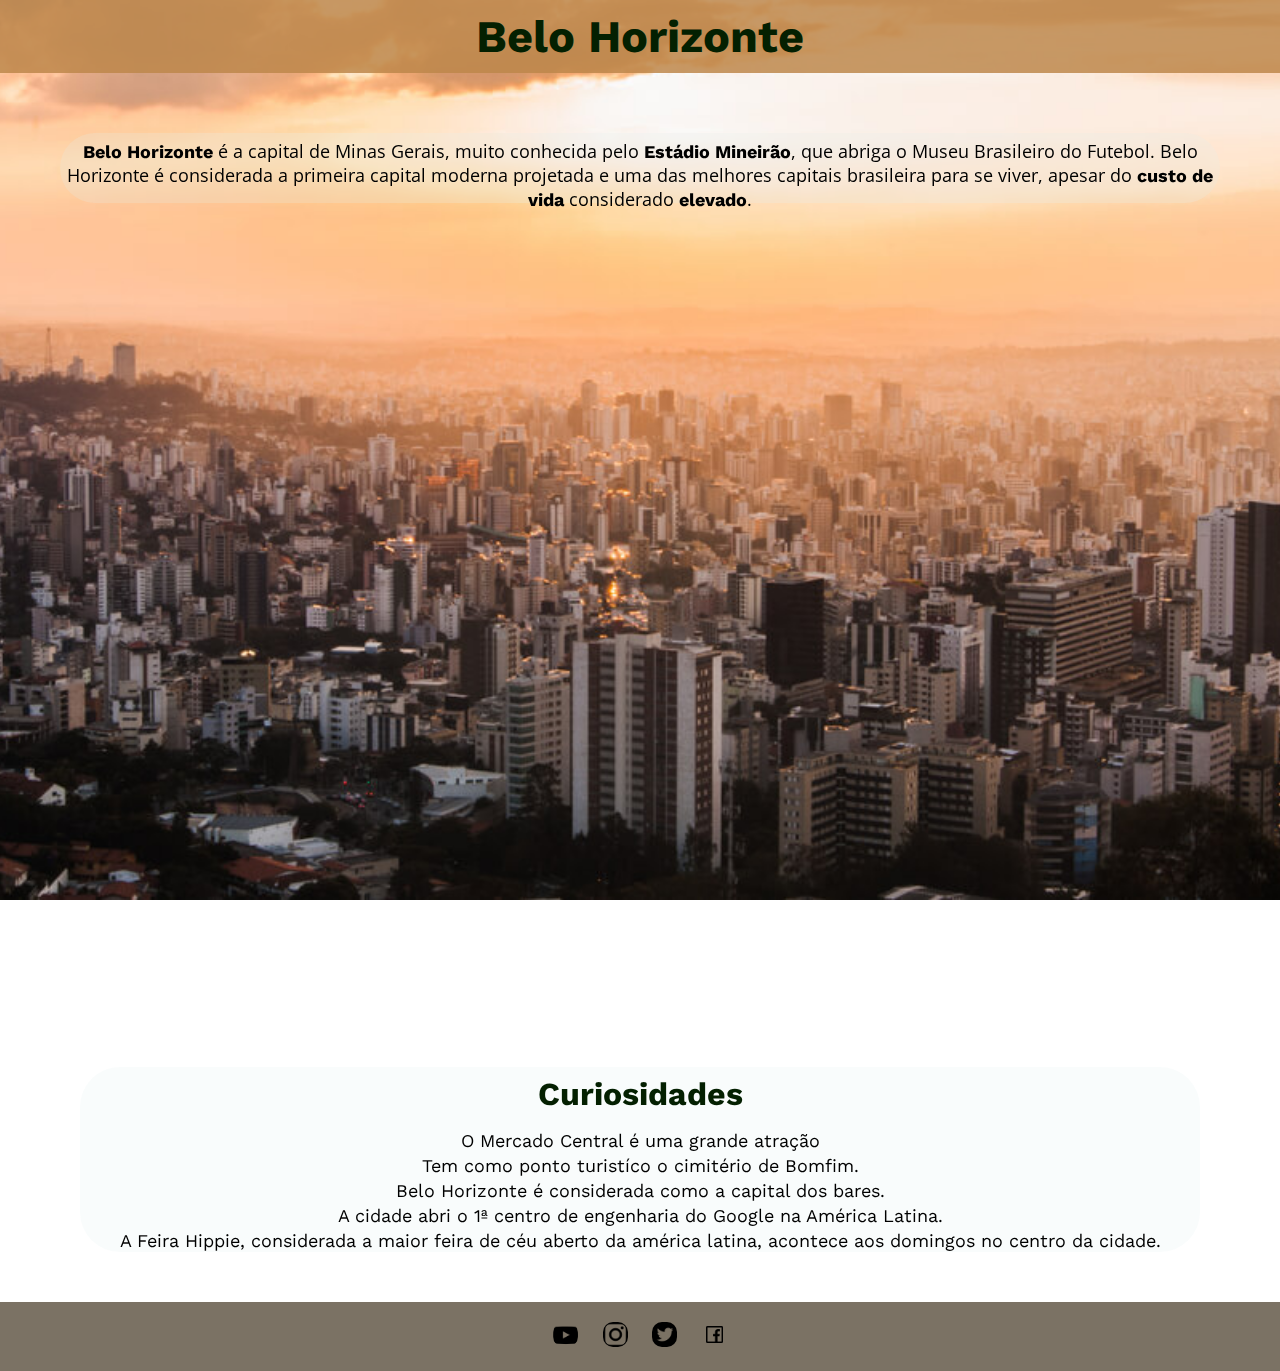
<file: Checkpoint1-FE1/index.html>
<!DOCTYPE html>
<html lang="pt-br">
<head>
    <meta charset="UTF-8">
    <meta http-equiv="X-UA-Compatible" content="IE=edge">
    <meta name="viewport" content="width=device-width, initial-scale=1.0">
    <title>Belo Horizonte</title>
    <link rel="icon" type="image/png" sizes="32x32" href="./img/index.png">
    <link rel="stylesheet" href="./css/style.css">
    <link rel="preconnect" href="https://fonts.googleapis.com">
<link rel="preconnect" href="https://fonts.gstatic.com" crossorigin>
<link href="https://fonts.googleapis.com/css2?family=Open+Sans:wght@500;600&family=Work+Sans:wght@500&display=swap" rel="stylesheet">  
</head>
<body>
    <header>
        <h1 class="titulo">Belo Horizonte</h1>
    </header>
    <main>
        <p class="descricao"><strong>Belo Horizonte</strong> é a capital de Minas Gerais, muito conhecida pelo <strong>Estádio Mineirão</strong>, que abriga o Museu Brasileiro do Futebol. Belo Horizonte é considerada a primeira capital moderna projetada e uma das melhores capitais brasileira para se viver, apesar do <strong>custo de vida</strong> considerado <strong>elevado</strong>.</p>
        <div class="Player">
            <iframe width="1280" height="750" src="https://www.youtube.com/embed/LA9ybU0-olk" title="YouTube video player" frameborder="0" allow="accelerometer; autoplay; clipboard-write; encrypted-media; gyroscope; picture-in-picture" allowfullscreen></iframe>
        </div>
        <section class="curiosidades">
              <h2>Curiosidades</h2>
             <u>
                <li class="lista">O Mercado Central é uma grande atração</li>
                <li class="lista"> Tem como ponto turistíco o cimitério de Bomfim.</li>
                <li class="lista">Belo Horizonte é considerada como a capital dos bares.</li>
                <li class="lista">A cidade abri o 1ª centro de engenharia do Google na América Latina.</li>
                <li class="lista">A Feira Hippie, considerada a maior feira de céu aberto da américa latina, acontece aos domingos no centro da cidade.</li>
             </u>
    </section>
    </main>

    <footer class="footer">
        <a href="https://www.youtube.com/user/portalbelohorizonte"><img src="./img/yt.png" alt="Logo YouTube" class="incon"></a>
        <a href="https://www.instagram.com/prefeiturabh/"><img src="./img/insta.png" alt="Logo Instagram" class="incon"></a>
        <a href="https://twitter.com/BeloHorizonte?ref_src=twsrc%5Egoogle%7Ctwcamp%5Eserp%7Ctwgr%5Eauthor"><img src="./img/twitter.png" alt="Logo Twitter" class="incon"></a>
        <a href="https://pt-br.facebook.com/prefeiturabh/"><img src="./img/fb.png" alt="Logo Facebook" class="incon"></a>
    </footer>
</body>
</html>
</file>
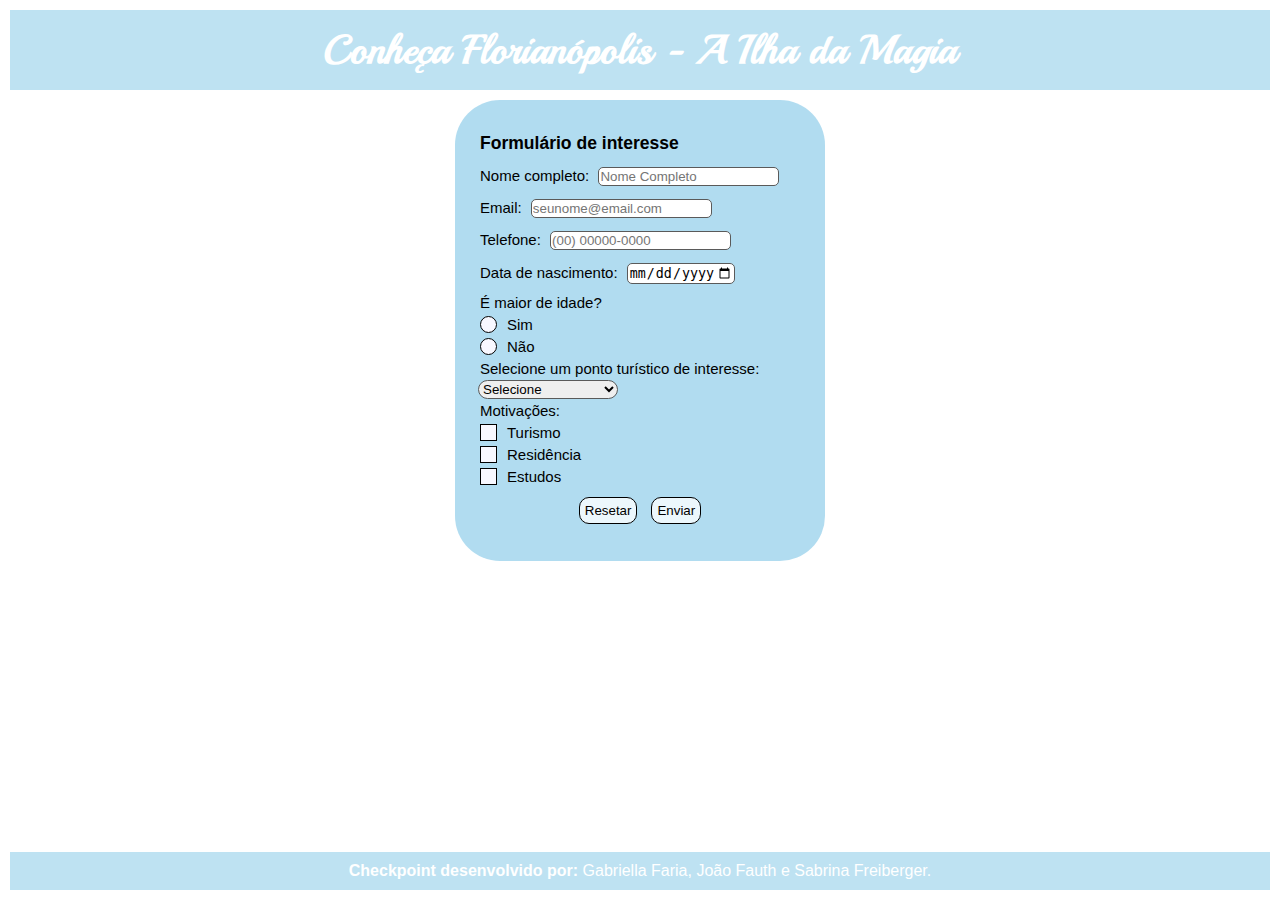
<file: Checkpoint2-FE1/index.html>
<!-- Grupo: Gabriella Faria, João Fauth e Sabrina Freiberger -->

<!DOCTYPE html>
<html lang="pt-br">
  <head>
    <meta charset="UTF-8">
    <meta http-equiv="X-UA-Compatible" content="IE=edge">
    <meta name="viewport" content="width=device-width, initial-scale=1.0">
    <title>Checkpoint 2</title>
    <link rel="shortcut icon" href="https://upload.wikimedia.org/wikipedia/commons/thumb/f/f6/Bandeira_de_Florian%C3%B3polis.svg/1024px-Bandeira_de_Florian%C3%B3polis.svg.png" type="image/x-icon">
    <link rel="stylesheet" href="CSS/style.css">
    <style>
      @import url('https://fonts.googleapis.com/css2?family=Playball&family=Praise&display=swap');
    </style>
  </head>
  <body>
    <header>
      <h1 class="title">Conheça Florianópolis - A Ilha da Magia</h1>
    </header>
    <main>
      <div class="formulario">
        <h3>Formulário de interesse</h3>
        <form action="./cadastro" method="POST">
          <div class="campo">
            <label for="nome" class="estilo1">Nome completo:</label>
            <input type="text" name="nome" id="nome" maxlength="100" placeholder="Nome Completo" required>
          </div>
          <div class="campo">
            <label for="email" class="estilo1">Email:</label>
            <input type="email" name="email" id="email" placeholder="seunome@email.com" required>
          </div>
          <div class="campo">
            <label for="telefone" class="estilo1">Telefone:</label>
            <input type="text" name="telefone" id="telefone" placeholder="(00) 00000-0000" required>
          </div>
          <div class="campo">
            <label for="nascimento" class="estilo1">Data de nascimento:</label>
            <input type="date" name="data" min="1910-01-01" max="2007-01-01" id="nascimento" required>
          </div>
          <div class="campo">
            <label for="idade" class="estilo2">É maior de idade?</label>
            <div>
            <input type="radio" name="idade" id="sim" class="radio">
            <label for="sim" class="radio-label">Sim</label> 
            <input type="radio" name="idade" id="nao" class="radio">
            <label for="nao" class="radio-label">Não</label> 
            </div>
          </div>
          <div class="campo">
            <label for="pontosinteresse" class="estilo2">Selecione um ponto turístico de interesse: </label>
            <select name="interesses" id="pontosinteresse">
              <option value="0" selected disabled>Selecione</option>
              <option value="ponte">Ponte Hercílio Luz</option>
              <option value="praias">Praias</option>
              <option value="mirantes">Mirantes</option>
              <option value="jurere">Jurerê Internacional</option>
            </select>
          </div>
          <div class="campo">
          <div>
            <label for="motivo" class="estilo2" id="check-label">Motivações:</label>
          <div>
            <input type="checkbox" name="motivo" id="motivoT" value="Turismo" class="check">
            <label for="motivoT" class="check-label">Turismo</label>
            <input type="checkbox" name="motivo" id="motivoR" value="Residência" class="check">
            <label for="motivoR" class="check-label">Residência</label>
            <input type="checkbox" name="motivo" id="motivoE" value="Estudos" class="check">
            <label for="motivoE" class="check-label">Estudos</label>
          </div>
          <div class="botoes">
            <button type="reset" id="reset">Resetar</button>
            <button type="submit" id="submit">Enviar</buttov>
          </div>
        </form>
      </div>
    </main>   
    <footer class="footer">
      <p><strong>Checkpoint desenvolvido por:</strong> Gabriella Faria, João Fauth e Sabrina Freiberger.</p>
    </footer>
  </body>
</html>
</file>
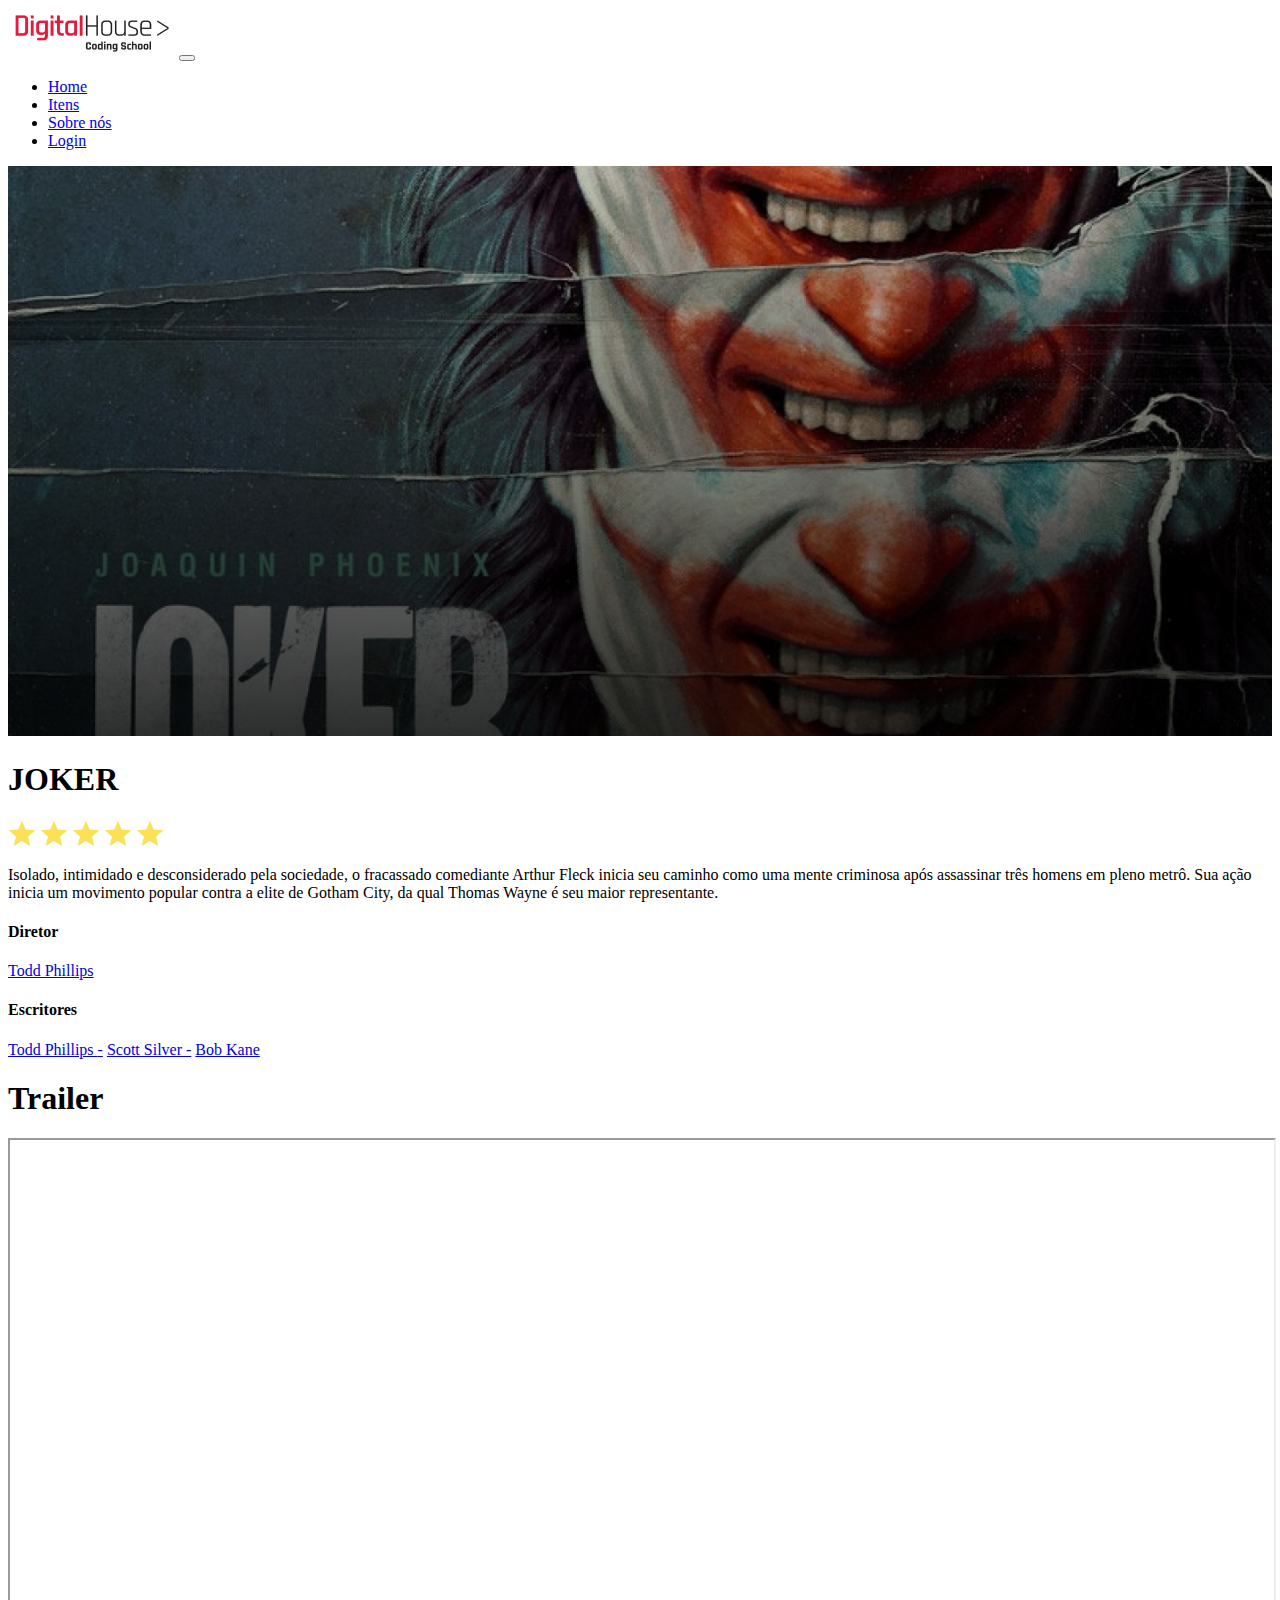
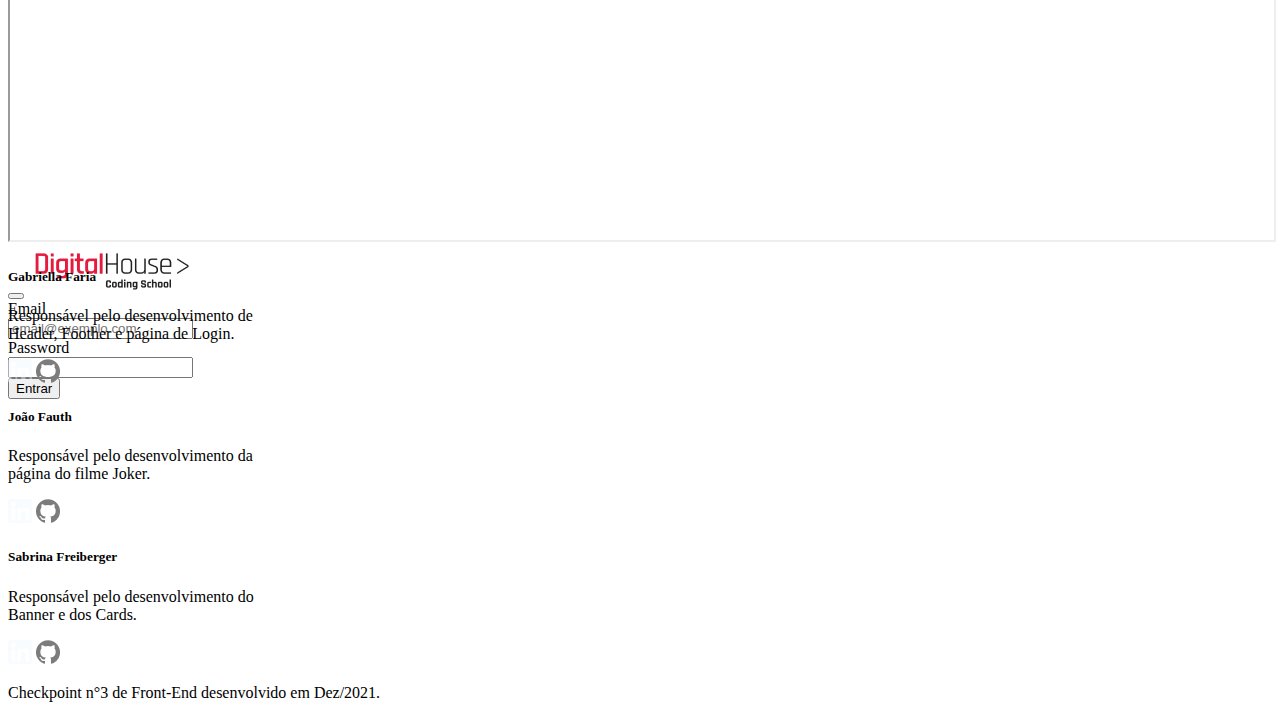
<file: Checkpoint3-FE/filmejoker.html>
<!doctype html>
<html lang="pt-br">

<head>
  <meta charset="utf-8">
  <meta name="viewport" content="width=device-width, initial-scale=1">
  <link href="https://cdn.jsdelivr.net/npm/bootstrap@5.1.3/dist/css/bootstrap.min.css" rel="stylesheet"
    integrity="sha384-1BmE4kWBq78iYhFldvKuhfTAU6auU8tT94WrHftjDbrCEXSU1oBoqyl2QvZ6jIW3" crossorigin="anonymous">
  <link rel="stylesheet" href="./css/style.css">
  <title>DH Flix | Joker</title>
</head>

<body>
  <header>
    <nav class="navbar navbar-expand-lg fixed-top navbar-light bg-white">
      <div class="container-fluid">
        <a class="navbar-brand" href="#"><img src="./img/HeaderDigitalhouse.png" alt="Logo da Digital House" width="167"
            height="50"></a>
        <button class="navbar-toggler" type="button" data-bs-toggle="collapse" data-bs-target="#navbarSupportedContent"
          aria-controls="navbarSupportedContent" aria-expanded="false" aria-label="Toggle navigation">
          <span class="navbar-toggler-icon"></span>
        </button>
        <div class="collapse navbar-collapse" id="navbarSupportedContent">
          <ul class="navbar-nav ms-auto mb-2 mb-lg-0">
            <li class="nav-item">
              <a class="nav-link active text-danger fw-bold" aria-current="page" href="./index.html">Home</a>
            </li>
            <li class="nav-item">
              <a class="nav-link" href="./index.html#itens">Itens</a>
            </li>
            <li class="nav-item">
              <a class="nav-link" href="#sobrenos">Sobre nós</a>
            </li>
            <li class="nav-item">
              <a class="nav-link" href="#login" data-bs-toggle="modal" data-bs-target="#login">Login</a>
            </li>
          </ul>
        </div>
    </nav>
  </header>
  <!-- BACKGROUND -->
  <img src="./img/backgroundJoker.png" class="img-fluid" alt="Baner do Joker" width="100%">
  </header>
  <main class="flex-shrink-0">
    <div class="container container-sm container-md container-lg container-xl container-xxl">
      <h1 class="mt-5 fw-bold">JOKER</h1>
      <!-- ESTRELAS -->
      <img src="./img/Estrela.png" class="img-fluid" alt="estrelina">
      <img src="./img/Estrela.png" class="img-fluid" alt="estrelina">
      <img src="./img/Estrela.png" class="img-fluid" alt="estrelina">
      <img src="./img/Estrela.png" class="img-fluid" alt="estrelina">
      <img src="./img/Estrela.png" class="img-fluid" alt="estrelina">
      <p class="lead mt-3">
        Isolado, intimidado e desconsiderado pela sociedade, o fracassado comediante Arthur Fleck inicia seu caminho
        como uma mente criminosa após assassinar três homens em pleno metrô. Sua ação inicia um movimento popular
        contra a elite de Gotham City, da qual Thomas Wayne é seu maior representante.
      </p>
    </div>
    <!-- Diretores e escritores -->
    <div class="container container-sm container-md container-lg container-xl container-xxl">
      <div class="row">
        <div class="col mt-3">
          <h4>Diretor</h4>
          <a class=" text-decoration-none " href="https://pt.wikipedia.org/wiki/Todd_Phillips" rel="noreferrer noopener"
            target="_blank">Todd Phillips</a>
        </div>
        <div class="col-6 mt-3">
          <h4>Escritores</h4>
          <span>
            <a class=" text-decoration-none " href="https://pt.wikipedia.org/wiki/Todd_Phillips"
              rel="noreferrer noopener" target="_blank">Todd Phillips </a>
            <a class="textdark text-decoration-none text-reset" href="#">-</a>
            <a class=" text-decoration-none " href="https://pt.wikipedia.org/wiki/Scott_Silver"
              rel="noreferrer noopener" target="_blank">Scott Silver </a>
            <a class="textdark text-decoration-none text-reset" href="#">-</a>
            <a class=" text-decoration-none " href="https://pt.wikipedia.org/wiki/Bob_Kane" rel="noreferrer noopener"
              target="_blank">Bob Kane</a>
          </span>
        </div>
      </div>
      <!-- TRAILER CORINGA -->
      <div class="container container-sm container-md container-lg container-xl container-xxl">
        <h1 class="mt-5">Trailer</h1>
      </div>
      <div class="embed-responsive embed-responsive-16by9 mb-5">
        <iframe class="embed-responsive-item" src="https://www.youtube.com/embed/t433PEQGErc" allowfullscreen></iframe>
      </div>
  </main>
  <!-- FOOTER COM REDES SOCIAS DOS PARTICIPANTES DO GRUPO -->
  <footer class="content bg-dark" id="sobrenos">
    <div class="container container-sm container-md container-lg container-xl container-xxl">
      <div class="row align-items-start">
        <div class="col">
          <div class="card text-light bg-dark" style="width: 18rem;">
            <div class="card-body">
              <h5 class="card-title">Gabriella Faria</h5>
              <p class="card-text">Responsável pelo desenvolvimento de Header, Foother e página de Login.</p>
              <a href="https://www.linkedin.com/in/gabriella-faria-3665a11b8/" class="card-link" target="_blank"><img
                  src="./img/Iconelinked.png" alt="Logo do LinkedIn"></a>
              <a href="https://github.com/gabriellafaria" class="card-link" target="_blank"><img
                  src="./img/IconeGit.png" alt="Logo do GitHub"></a>
            </div>
          </div>
        </div>
        <div class="col">
          <div class="card card text-white bg-dark mb-3" style="width: 18rem;">
            <div class="card-body">
              <h5 class="card-title">João Fauth</h5>
              <p class="card-text">Responsável pelo desenvolvimento da página do filme Joker.</p>
              <a href="https://www.linkedin.com/in/joao-fauth-62b961223/" class="card-link" target="_blank"><img
                  src="./img/Iconelinked.png" alt="Logo do LinkedIn"></a>
              <a href="https://github.com/joaofauth" class="card-link" target="_blank"><img src="./img/IconeGit.png"
                  alt="Logo do GitHub"></a>
            </div>
          </div>
        </div>
        <div class="col">
          <div class="card text-light bg-dark" style="width: 18rem;">
            <div class="card-body">
              <h5 class="card-title">Sabrina Freiberger</h5>
              <p class="card-text">Responsável pelo desenvolvimento do Banner e dos Cards.</p>
              <a href="https://br.linkedin.com/in/sabrina-freiberger" class="card-link"><img src="./img/Iconelinked.png"
                  alt="Logo do LinkedIn"></a>
              <a href="https://github.com/freibergerss" class="card-link" target="_blank"><img src="./img/IconeGit.png"
                  alt="Logo do GitHub"></a>
            </div>
          </div>
        </div>
        <div class="d-flex justify-content-center">
          <p class="text-white">Checkpoint n°3 de Front-End desenvolvido em Dez/2021.</p>
        </div>
      </div>
    </div>
  </footer>
  <!-- MODAL LOGIN -->
  <section class="mymodal">
    <div class="modal fade" id="login" data-bs-backdrop="static" data-bs-keyboard="false" tabindex="-1"
      aria-labelledby="staticBackdropLabel" aria-hidden="true">
      <div class="modal-dialog">
        <div class="modal-content">
          <div class="modal-body">
            <div class="ms-5">
              <span class="d-flex justify-content-end"><button type="button" class="btn-close" data-bs-dismiss="modal"
                  aria-label="Close"></button></span>
              <span><img src="./img/HeaderDigitalhouse.png" alt="Logo da Digital House"
                  class="modal-title ms-5 ps-5 mb-4"></span>
            </div>
            <form>
              <div class="row mb-3">
                <label for="inputEmail3" class="col-sm-2 col-form-label">Email</label>
                <div class="col-sm-10">
                  <input type="email" class="form-control" id="inputEmail3" placeholder="email@exemplo.com" required>
                </div>
              </div>
              <div class="row mb-3">
                <label for="inputPassword3" class="col-sm-2 col-form-label">Password</label>
                <div class="col-sm-10">
                  <input type="password" class="form-control" id="inputPassword3" required>
                </div>
              </div>
              <div class="d-grid gap-2">
                <button class="btn btn-outline-success mt-4" type="button confirm">Entrar</button>
              </div>
            </form>
          </div>
        </div>
      </div>
    </div>
  </section>
  <script src="https://cdn.jsdelivr.net/npm/bootstrap@5.1.3/dist/js/bootstrap.bundle.min.js"
    integrity="sha384-ka7Sk0Gln4gmtz2MlQnikT1wXgYsOg+OMhuP+IlRH9sENBO0LRn5q+8nbTov4+1p"
    crossorigin="anonymous"></script>
</body>

</html>
</file>
<file: Checkpoint1-FE1/css/style.css>
*{
    box-sizing: border-box;
    margin: 0;
    padding: 0;
    text-align: center;
    font-family: 'Work Sans', sans-serif;
    text-decoration:none;
}

body{
    background-image: url(../img/Belo-Horizonte.jpg);
    background-size: cover;
    background-repeat: no-repeat;
    background-attachment: fixed;
    background-position: center;
    align-items: center;
}

header{
    padding: 10px;
    background-color: rgba(189, 135, 74, 0.849);
}

header h1{
    color: rgb(4, 32, 1);
    font-size: 45px;
}

.descricao{
    font-family: 'Open Sans', sans-serif;
    background-color: rgba(226, 239, 240, 0.2);
    backdrop-filter: blur(5px);
    -webkit-backdrop-filter: blur(5px);
    padding: 6px 3px;
    margin: 60px;
    font-size: 18px;
    border-radius: 50px;
    height: 70px;
    width: 1750px auto;
}

.player{
    display: block;
    width: auto;
    max-width: 1280;
    margin: 3px;
}

.curiosidades{
    font-family: 'Lato', sans-serif;
    background-color: rgba(226, 239, 240, 0.2);
    backdrop-filter: blur(2px);
    -webkit-backdrop-filter: blur(2px);
    border-radius: 40px;
    margin: 50px auto;
    width: auto;
    max-width: 1120px;
    height: 185px;
}

section h2{
    color: rgb(4, 32, 1);
    margin: 10px;
    font-size: 32px;
    padding: 8px 1px 5px 1px;
}

.lista{
    font-size: 18px;
    list-style: none;
    padding: 2px;
}

.incon{
    height: 25px;
    width: 25px;
    border-radius: 10px;
    margin: 10px;
}

.footer{
    font-family: 'Lato', sans-serif;
    padding: 10px;
    background-color: rgba(71, 59, 39, 0.719);
}

@media only screen and (max-device-width: 900px) {
    header { width:100%; }
    .curiosidades { width:100%; }
    .player { width:100%; }
    .footer { width: 100%;}}
</file>
<file: Checkpoint2-FE1/CSS/style.css>
*{
  margin: 0;
  padding: 0;
  box-sizing: border-box;
}

body{
  background-image: url('https://exame.com/wp-content/uploads/2018/06/ponte-hercilio-luz-floriano.jpg');
  background-repeat: no-repeat;
  background-size: cover;
  background-attachment: fixed;
  font-family: Verdana, Geneva, Tahoma, sans-serif;
}

header{
  margin: 10px;
  padding: 15px;
  background-color: rgba(168, 216, 238, 0.748);
  text-align: center;
  color: rgb(255, 255, 255);
  font-size: 20px;
  font-family: 'Playball', cursive;
}

main{
  display: flex;
  flex-direction: column;
  flex-wrap: nowrap;
  justify-content: center;
  align-items: center;
}


.formulario{
  width: auto;
  max-width: 370px;
  padding: 30px 20px;
  background-color: rgba(168, 216, 238, 0.897);
  border-radius: 45px;
  text-align: left;
  color: rgb(0, 0, 0);
  font-size: 15px;
}

input, select, checkbox, h3, label{
  margin-bottom: 10px;
  margin-left: 5px;
  margin-top: 3px;
}

button{
  padding: 5px;
  border: 1px solid black;
  border-radius: 10px;
  background-color: rgba(255, 255, 255, 0.76);
  margin: 7px;
  transition-property: background-color, color, font-size;
  transition: 400ms ease-in-out;
}

.estilo1:hover{
  color: white; 
  font-style: italic;
  text-shadow: 1px 1px 2px black;
}

.estilo2:hover{
  color: white; 
  font-style: italic;
  text-shadow: 1px 1px 2px black;
}

input:focus{
  background-color: rgba(186, 255, 75, 0.349);
  border: double #ffffff;
  transform: scale(1.1,1.1);
}

input{
  transition: 400ms ease-in-out;
  border-radius: 5px;
  border: 1px solid rgb(90, 90, 90);
  padding: 1px;
}

.radio, .check, .estilo1, .check-label, .radio-label{
  cursor: pointer;
}

.botoes{
  display: flex;
  flex-direction: row;
  justify-content: center;
  align-items: center;
}

#reset:hover, #reset:focus{
  background-color: red;
  color: white;
  transform: scale(1.3,1.3) skew(-1deg)
}

#submit:hover, #submit:focus{
  background-color: rgb(145, 214, 41);
  color: white;
  transform: scale(1.3,1.3) skew(-1deg)
}

.radio{
  display: none;
}

.radio-label{
  margin-top: 5px;
  margin-bottom: 5px;
  display: flex;
  align-items: center;
}

.radio-label::before{
  content: '';
  display: block;
  border-radius: 50%;
  height: 15px;
  width: 15px;
  background-color: ghostwhite;
  border: 1px solid black;
  margin-right: 10px;
  background-repeat: no-repeat;
  background-position: center center;
  background-size: cover;
  transition: .3s ease-in-out;
}

.radio:checked + .radio-label::before{
  background-color: rgb(145, 214, 41);
  background-image: url("data:image/svg+xml,%3Csvg xmlns='http://www.w3.org/2000/svg' xmlns:xlink='http://www.w3.org/1999/xlink' aria-hidden='true' role='img' width='40' height='20' preserveAspectRatio='xMidYMid meet' viewBox='0 0 24 24'%3E%3Cpath d='M9 19.414l-6.707-6.707l1.414-1.414L9 16.586L20.293 5.293l1.414 1.414z' fill='white'/%3E%3C/svg%3E");
}

.check{
  display: none;
}

.check-label{
  margin-top: 5px;
  margin-bottom: 5px;
  display: flex;
  align-items: center;
}

.check-label::before{
  content: '';
  display: block;
  height: 15px;
  width: 15px;
  background-color: ghostwhite;
  border: 1px solid black;
  margin-right: 10px;
  background-repeat: no-repeat;
  background-position: center center;
  background-size: cover;
  transition: .3s ease-in-out;
}

.check:checked + .check-label::before{
  background-color: rgb(145, 214, 41);
  background-image: url("data:image/svg+xml,%3Csvg xmlns='http://www.w3.org/2000/svg' xmlns:xlink='http://www.w3.org/1999/xlink' aria-hidden='true' role='img' width='40' height='20' preserveAspectRatio='xMidYMid meet' viewBox='0 0 24 24'%3E%3Cpath d='M9 19.414l-6.707-6.707l1.414-1.414L9 16.586L20.293 5.293l1.414 1.414z' fill='white'/%3E%3C/svg%3E");
}

#pontosinteresse{
  margin: 3px;
  border-radius: 10px;
  border: 1px solid rgb(90, 90, 90);
}

#pontosinteresse:focus{
  background-color: rgba(186, 255, 75, 0.349);
}

.footer{
  background-color: rgba(168, 216, 238, 0.748);
  padding: 10px;
  margin-top: 25px;
  position: absolute;
  bottom: 10px;
  left: 10px;
  right: 10px;
  color: white;
  text-align: center;
}
</file>
<file: Checkpoint3-FE/css/style.css>
*{
  scroll-behavior: smooth;
}

.card-img-top{
  transition: 400ms ease-in-out;
}

.card-img-top:hover {
  transform: scale(1.1,1.1);
}

footer{
  width: 100%;
  position: absolute;
  margin-bottom: 0;
}

.masthead {
  height: 100vh;
  min-height: 500px;
  margin-bottom: 20px;
  background-image: url(../img/bgex.png);
  background-size: cover;
  background-position: center;
  background-repeat: no-repeat;
  background-attachment: fixed;
}
.embed-responsive-item{
    width:100%;
    min-height: 700px;
    height:100%;
}
</file>
